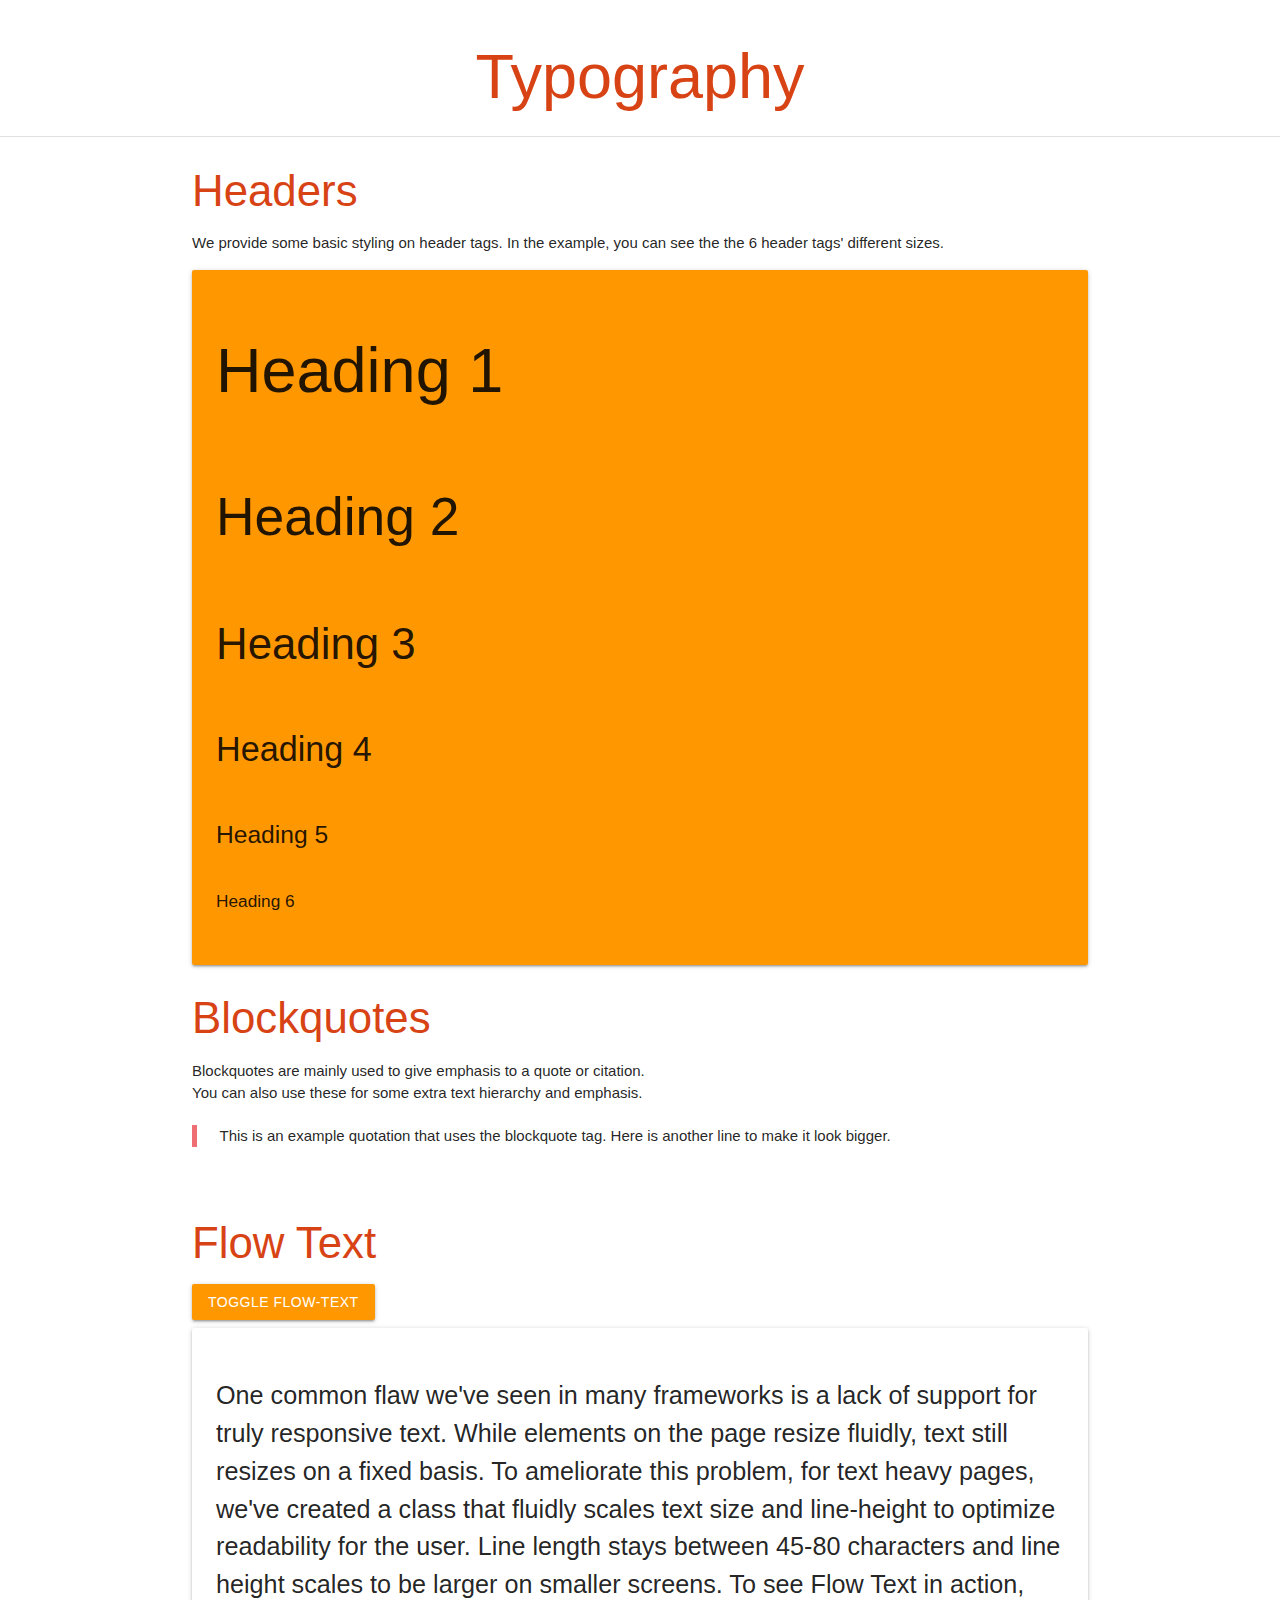
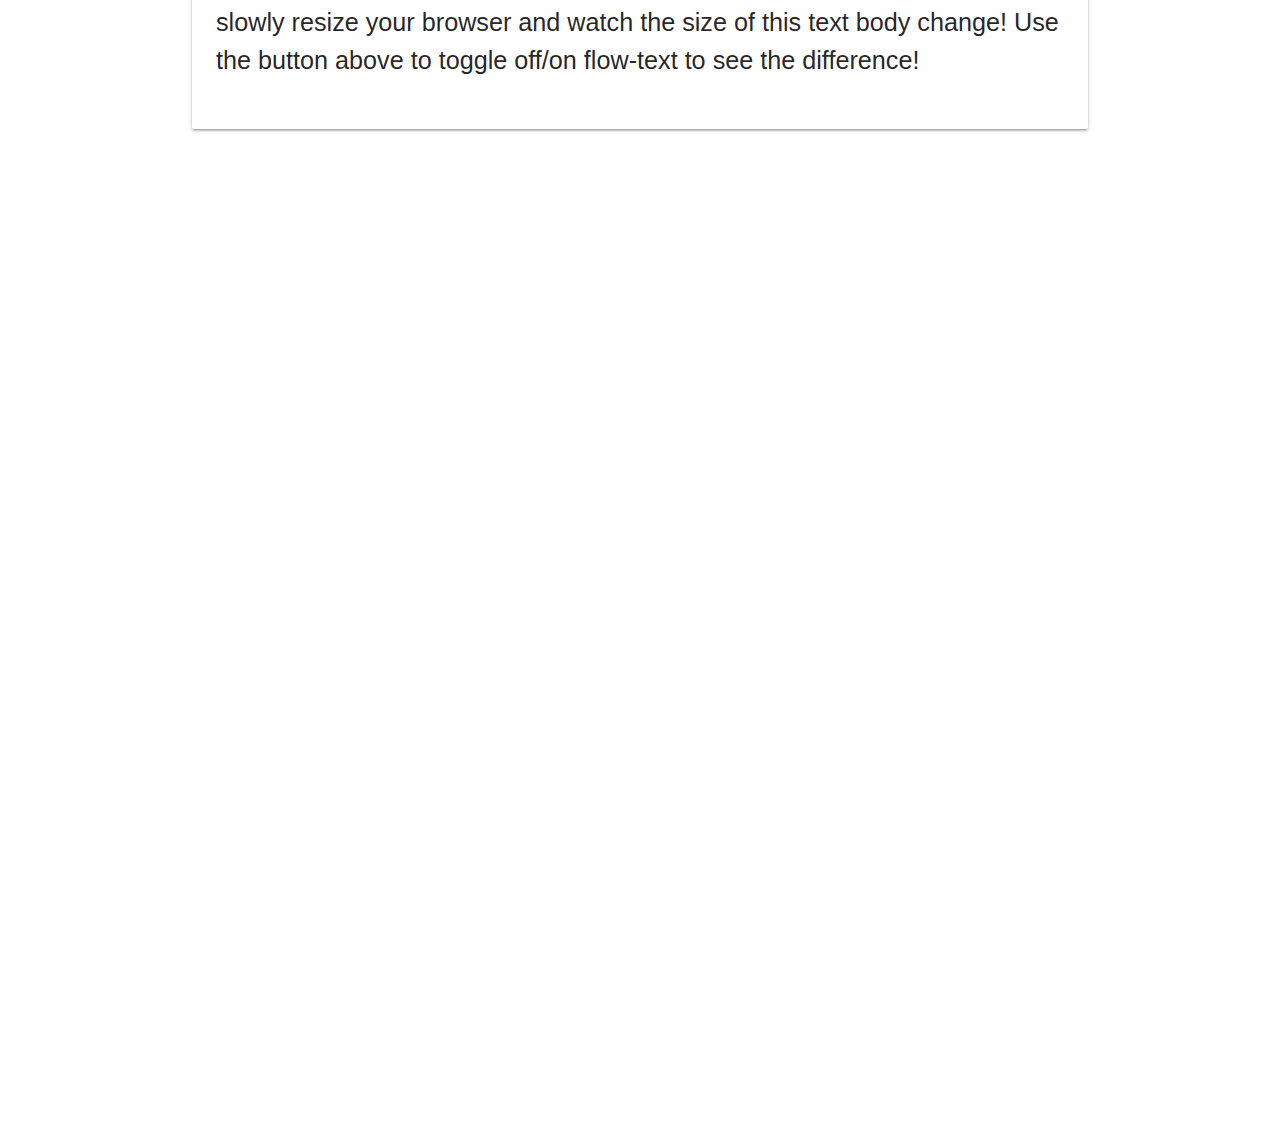
<file: hatdog.html>
<!DOCTYPE html>
<html lang="en">
<head>   
	<meta charset="utf-8">
	<meta name="viewport" content="width=device-width, initial-scale=1.0">
        <!-- Compiled and minified CSS -->
    <link rel="stylesheet" href="https://cdnjs.cloudflare.com/ajax/libs/materialize/1.0.0/css/materialize.min.css">
    <link rel="stylesheet" href="burger.css">
        <title>Colors & Typhography</title>
    </head>    
    <body>
        
        <h1 class="center deep-orange-text text-darken-3">Typography</h1>
        <div class="divider"></div>

        <div class="container">
        <h3 class="deep-orange-text text-darken-3"><b>Headers</b></h3>
        <p>We provide some basic styling on header tags. In the example, you can see the the 6 header tags' different sizes.</p>
            <div class="card-panel orange">
                <h1>Heading 1</h1><br>
                <h2>Heading 2</h2><br>
                <h3>Heading 3</h3><br>
                <h4>Heading 4</h4><br>
                <h5>Heading 5</h5><br>
                <h6>Heading 6</h6><br>
            </div>
            <h3 class="deep-orange-text text-darken-3"><b>Blockquotes</b></h3>
            <p>Blockquotes are mainly used to give emphasis to a quote or citation. <br> You can also use these for some extra text hierarchy and emphasis.</p>
            

            <blockquote>This is an example quotation that uses the blockquote tag.
                Here is another line to make it look bigger.
                </blockquote>

                <br>

            <h3 class="deep-orange-text text-darken-3"><b>Flow Text</b></h3>
            <button class="btn orange">TOGGLE FLOW-TEXT</button>
            <div class="card-panel">
                <p class="flow-text"> One common flaw we've seen in many frameworks is a lack of support for truly responsive text. While elements on the page resize fluidly, text still resizes on a fixed basis. To ameliorate this problem, for text heavy pages, we've created a class that fluidly scales text size and line-height to optimize readability for the user. Line length stays between 45-80 characters and line height scales to be larger on smaller screens. 
                    To see Flow Text in action, slowly resize your browser and watch the size of this text body change! Use the button above to toggle off/on flow-text to see the difference!</p>

            </div>


        </div>
        <div style="height: 1000px;;"></div>
        

        <!-- Compiled and minified JavaScript -->
    <script src="https://cdnjs.cloudflare.com/ajax/libs/materialize/1.0.0/js/materialize.min.js"></script>
</body>
</html>
</file>
<file: burger.css>
h1,h2,h3,h4,h5,h6, p{
    font-weight: 200;
}
</file>
